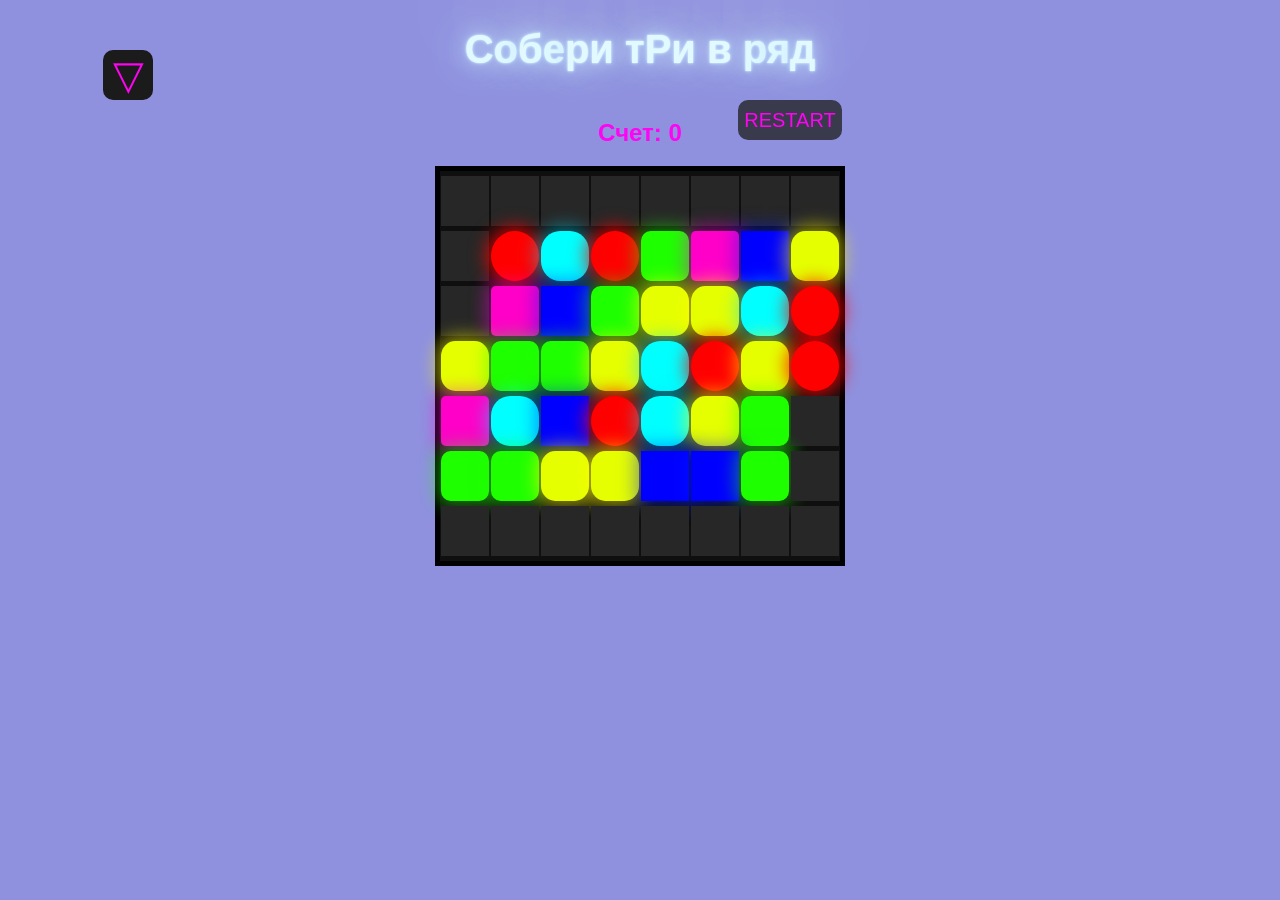
<file: Beta.html>
<!DOCTYPE html>
<html lang="en">
<head>
    <meta charset="UTF-8">
    <title>ТРИ_В_РЯД 1 </title>
    <link rel="stylesheet" href="Beta.Css">
</head>
<body>
    <button  id="btnOpen" class="btn-three">▽</button>
    <h1>Со<span>бе</span>ри тPи в р<span>я</span>д</h1> 
    <h2>Счет: <span id="score">0</span></h2>
    <button  id="btnRestart" class="btn-three">RESTART</button>
    <div class="grid"></div>
    <div class="menu">
            <div class="ochert">
        <div class="Title">3 IN A ROW <span class=""> ultimate edition</span></div>
    <div class="buttons">
        <a  id="btnMenu" class="btn-three" href="Main.html">MENU</a>
        <button  id="btnClose" class="btn-three">CLOSE</button> 
    </div>
    <div class="options">
    <button id="btnTheme">CHANGE THEME</button>
    <button id="btnSound"></button>
    <button id="btnClose2">CLOSE</button>
    </div>
        </div>
    </div> 
    <audio id="bgMusic" loop>
        <source src="Bg_Music.mp3" type="audio/mpeg">
    </audio>
    <script  src="Beta.js" ></script>
</body>
</html>
</file>
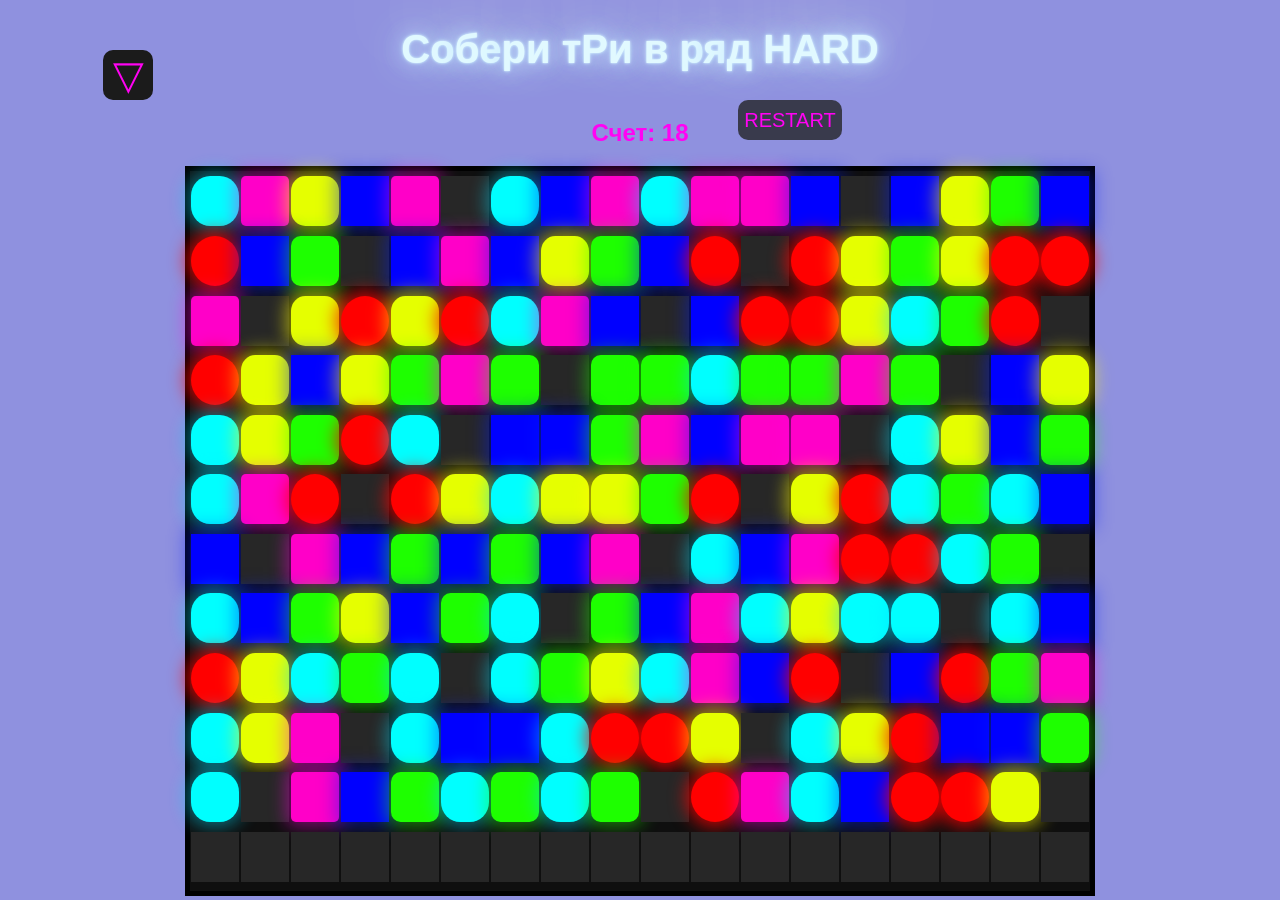
<file: Beta2.html>
<!DOCTYPE html>
<html lang="en">
<head>
    <meta charset="UTF-8">
    <meta name="viewport" content="width=device-width, initial-scale=1.0">
    <title>ТРИ_В_РЯД 2</title>
    <link rel="stylesheet" href="Beta.Css">
</head>
<body>
    <button  id="btnOpen" class="btn-three">▽</button>
    <h1>Со<span>бе</span>ри тPи в р<span>я</span>д HARD</h1> 
    <h2>Счет: <span id="score">0</span></h2>
    <button  id="btnRestart" class="btn-three">RESTART</button>
    <div class="grid" id="grid2"></div>
    <div class="menu">
            <div class="ochert">
        <div class="Title">3 IN A ROW <span class=""> ultimate edition</span></div>
    <div class="buttons">
        <a  id="btnMenu" class="btn-three" href="Main.html">MENU</a>
        <button  id="btnClose" class="btn-three">CLOSE</button>
    </div>
        </div>
    </div> 
    <audio id="bgMusic" loop>
        <source src="Bg_Music.mp3" type="audio/mpeg">
    </audio>
    <script  src="Beta2.js" ></script>
</body>
</html>
</file>
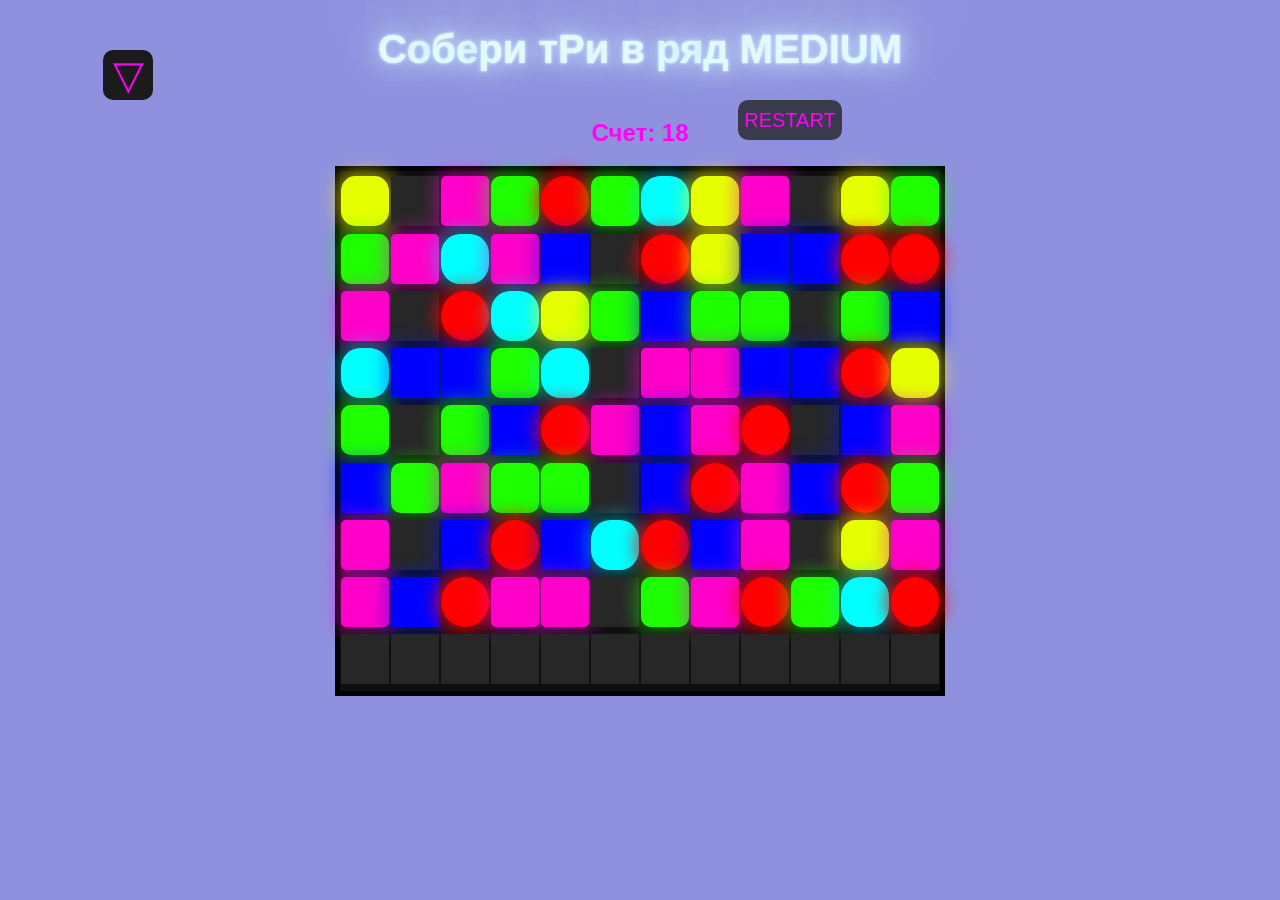
<file: Beta3.html>
<!DOCTYPE html>
<html lang="en">
<head>
    <meta charset="UTF-8">
    <meta name="viewport" content="width=device-width, initial-scale=1.0">
    <title>ТРИ_В_РЯД 3</title>
    <link rel="stylesheet" href="Beta.Css">
</head>
<body>
    <button  id="btnOpen" class="btn-three">▽</button>
    <h1>Со<span>бе</span>ри тPи в р<span>я</span>д MEDIUM</h1> 
    <h2>Счет: <span id="score">0</span></h2>
    <button  id="btnRestart" class="btn-three">RESTART</button>
    <div class="grid" id="grid3"></div>
    <div class="menu">
            <div class="ochert">
        <div class="Title">3 IN A ROW <span class=""> ultimate edition</span></div>
    <div class="buttons">
        <a  id="btnMenu" class="btn-three" href="Main.html">MENU</a>
        <button  id="btnClose" class="btn-three">CLOSE</button>
    </div>
        </div>
    </div> 
    <audio id="bgMusic" loop>
        <source src="Bg_Music.mp3" type="audio/mpeg">
    </audio>
    <script  src="Beta3.js" ></script>
</body>
</html>
</file>
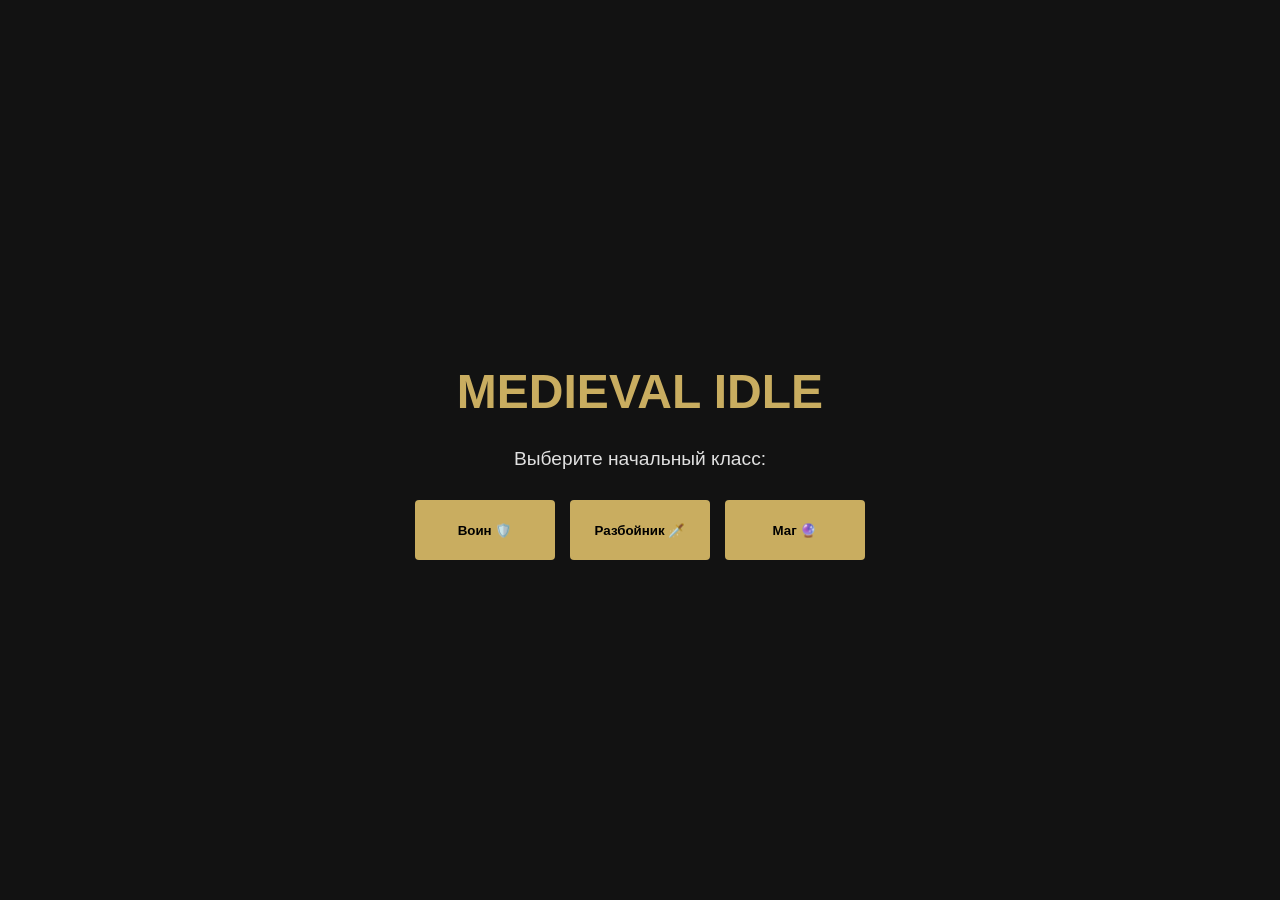
<file: Chto-to.html>
<!DOCTYPE html>
<html lang="ru">
<head>
    <meta charset="UTF-8">
    <meta name="viewport" content="width=device-width, initial-scale=1.0">
    <title>Medieval Idle RPG: Evolution</title>
    <style>
        :root {
            --bg: #121212;
            --panel: #1e1e1e;
            --accent: #c9ad60;
            --text: #e0e0e0;
            --common: #888;
            --rare: #3498db;
            --epic: #9b59b6;
            --legendary: #f1c40f;
        }
        body {
            background: var(--bg);
            color: var(--text);
            font-family: 'Segoe UI', Tahoma, sans-serif;
            margin: 0;
            overflow: hidden;
            user-select: none;
        }
        #game-container {
            display: grid;
            grid-template-columns: 280px 1fr 350px;
            height: 100vh;
            gap: 10px;
            padding: 10px;
            box-sizing: border-box;
        }
        .panel {
            background: var(--panel);
            border: 1px solid #333;
            border-radius: 8px;
            display: flex;
            flex-direction: column;
            padding: 15px;
            overflow-y: auto;
        }
        h3, h4 { color: var(--accent); border-bottom: 1px solid #333; margin-top: 0; padding-bottom: 5px; }
        
        /* Боевая зона */
        .battle-zone {
            display: flex;
            flex-direction: column;
            align-items: center;
            justify-content: center;
            text-align: center;
        }
        .hp-bar {
            width: 100%;
            height: 20px;
            background: #441111;
            border: 1px solid #ff4444;
            position: relative;
            margin: 5px 0;
            border-radius: 4px;
            overflow: hidden;
        }
        .hp-fill { height: 100%; background: #ff4444; width: 100%; transition: width 0.2s linear; }
        .log {
            width: 100%;
            height: 150px;
            background: #0a0a0a;
            font-size: 13px;
            padding: 10px;
            overflow-y: auto;
            border: 1px solid #333;
            color: #ccc;
            box-sizing: border-box;
            text-align: left;
        }

        /* Инвентарь и сетка */
        .grid {
            display: grid;
            grid-template-columns: repeat(4, 1fr);
            gap: 8px;
            margin-top: 10px;
        }
        .slot {
            aspect-ratio: 1;
            background: #2a2a2a;
            border: 2px solid #444;
            display: flex;
            align-items: center;
            justify-content: center;
            cursor: pointer;
            font-size: 28px;
            border-radius: 4px;
            transition: 0.2s;
        }
        .slot:hover { border-color: var(--accent); background: #333; }
        .slot.rare { border-color: var(--rare); }
        .slot.epic { border-color: var(--epic); }
        .slot.legendary { border-color: var(--legendary); box-shadow: 0 0 10px rgba(241, 196, 15, 0.3); }

        /* Кнопки и вкладки */
        .tabs { display: flex; gap: 5px; margin-bottom: 15px; }
        .tab-btn {
            flex: 1;
            padding: 12px;
            background: #333;
            border: none;
            color: white;
            cursor: pointer;
            font-weight: bold;
            border-radius: 4px;
            transition: 0.3s;
        }
        .tab-btn.active { background: var(--accent); color: black; }
        
        .btn {
            background: var(--accent);
            color: #000;
            border: none;
            padding: 10px;
            cursor: pointer;
            font-weight: bold;
            width: 100%;
            margin-bottom: 8px;
            border-radius: 4px;
        }
        .btn:disabled { background: #444; color: #777; cursor: not-allowed; }
        
        .equipment-doll {
            display: grid;
            grid-template-areas: ". head ." "wpn body acc" ". foot .";
            gap: 10px;
            justify-content: center;
            margin: 20px 0;
        }

        #class-selection-overlay {
            position: fixed; inset: 0; background: var(--bg);
            display: flex; flex-direction: column; align-items: center; justify-content: center; z-index: 1000;
        }
    </style>
</head>
<body>

<div id="class-selection-overlay">
    <h1 style="color: var(--accent); font-size: 3em; margin-bottom: 10px;">MEDIEVAL IDLE</h1>
    <p style="margin-bottom: 30px; font-size: 1.2em;">Выберите начальный класс:</p>
    <div style="display: flex; gap: 15px;">
        <button class="btn" onclick="game.start('Warrior')" style="width: 140px; height: 60px;">Воин 🛡️</button>
        <button class="btn" onclick="game.start('Rogue')" style="width: 140px; height: 60px;">Разбойник 🗡️</button>
        <button class="btn" onclick="game.start('Mage')" style="width: 140px; height: 60px;">Маг 🔮</button>
    </div>
</div>

<div id="game-container" style="visibility: hidden;">
    <!-- Левая панель: Герой -->
    <div class="panel">
        <h3>ГЕРОЙ</h3>
        <div style="background: #252525; padding: 10px; border-radius: 5px;">
            Уровень: <span id="h-lvl">1</span><br>
            Опыт: <span id="h-exp">0</span> / <span id="h-next-exp">100</span>
        </div>
        
        <div class="equipment-doll">
            <div class="slot" id="eq-head" style="grid-area: head" onclick="game.unequip('head')"></div>
            <div class="slot" id="eq-weapon" style="grid-area: wpn" onclick="game.unequip('weapon')"></div>
            <div class="slot" id="eq-armor" style="grid-area: body" onclick="game.unequip('armor')"></div>
            <div class="slot" id="eq-boots" style="grid-area: foot" onclick="game.unequip('boots')"></div>
        </div>

        <div id="hero-stats" style="line-height: 1.8; font-size: 15px;"></div>
    </div>

    <!-- Центральная панель: Бой -->
    <div class="panel battle-zone">
        <h2 id="stage-info" style="color: var(--accent); margin: 0;">WAVE 1</h2>
        <div style="width: 100%; margin: 20px 0;">
            <div id="enemy-name" style="font-weight: bold; margin-bottom: 5px;">Monster</div>
            <div class="hp-bar"><div id="enemy-hp-fill" class="hp-fill"></div></div>
            <div id="enemy-hp-text">0 / 0</div>
        </div>

        <div style="font-size: 48px; margin: 10px;">⚔️</div>

        <div style="width: 100%; margin: 20px 0;">
            <div style="font-weight: bold; margin-bottom: 5px;">Вы (Ур. <span id="h-lvl-display">1</span>)</div>
            <div class="hp-bar"><div id="hero-hp-fill" class="hp-fill"></div></div>
            <div id="hero-hp-text">0 / 0</div>
        </div>

        <div class="log" id="battle-log"></div>
    </div>

    <!-- Правая панель: Магазин и Инвентарь -->
    <div class="panel">
        <div class="tabs">
            <button id="tab-btn-shop" class="tab-btn active" onclick="game.switchTab('shop')">МАГАЗИН</button>
            <button id="tab-btn-inv" class="tab-btn" onclick="game.switchTab('inv')">ИНВЕНТАРЬ</button>
        </div>

        <div id="gold-display" style="text-align: center; font-size: 20px; color: #ffd700; margin-bottom: 15px; font-weight: bold;">💰 0</div>

        <div id="content-shop">
            <h4>Улучшения</h4>
            <div id="upgrades-list"></div>
        </div>

        <div id="content-inv" style="display: none;">
            <div class="grid" id="inventory-grid"></div>
            <p style="font-size: 11px; color: #888; margin-top: 15px; text-align: center;">ЛКМ — Надеть | ПКМ — Продать</p>
        </div>
        
        <div id="evo-panel" style="display:none; margin-top: 20px; padding: 10px; border: 2px solid gold; border-radius: 5px;">
            <h4 style="color: gold; text-align:center;">ЭВОЛЮЦИЯ ДОСТУПНА!</h4>
            <div id="evo-options"></div>
        </div>
    </div>
</div>

<script>
class Game {
    constructor() {
        this.state = {
            gold: 0, wave: 1,
            hero: {
                class: '', subClass: '', lvl: 1, exp: 0, nextExp: 100,
                hp: 100, maxHp: 100, dmg: 10, def: 0,
                eq: { head: null, weapon: null, armor: null, boots: null },
                inv: [],
                upgrades: { weapon: 0, armor: 0, training: 0 }
            },
            enemy: { hp: 0, maxHp: 0, dmg: 0, name: '' }
        };
        this.timer = 0;
    }

    start(cls) {
        this.state.hero.class = cls;
        if(cls === 'Warrior') { this.state.hero.maxHp += 50; this.state.hero.def += 5; }
        if(cls === 'Rogue') { this.state.hero.dmg += 5; }
        this.state.hero.hp = this.state.hero.maxHp;
        
        document.getElementById('class-selection-overlay').style.display = 'none';
        document.getElementById('game-container').style.visibility = 'visible';
        
        this.load();
        this.spawnEnemy();
        this.run();
    }

    // --- СИСТЕМА ВКЛАДОК ---
    switchTab(tab) {
        const isShop = tab === 'shop';
        document.getElementById('content-shop').style.display = isShop ? 'block' : 'none';
        document.getElementById('content-inv').style.display = isShop ? 'none' : 'block';
        
        document.getElementById('tab-btn-shop').className = `tab-btn ${isShop ? 'active' : ''}`;
        document.getElementById('tab-btn-inv').className = `tab-btn ${!isShop ? 'active' : ''}`;
    }

    // --- БОЕВАЯ ЛОГИКА ---
    spawnEnemy() {
        const isBoss = this.state.wave % 10 === 0;
        const mult = Math.pow(1.12, this.state.wave);
        const hp = Math.floor(50 * mult * (isBoss ? 5 : 1));
        this.state.enemy = {
            hp: hp, maxHp: hp,
            dmg: Math.floor(5 * mult),
            name: isBoss ? "БОСС ЭТАЖА 👑" : `Гоблин [Ур.${this.state.wave}]`
        };
    }

    run() {
        setInterval(() => {
            this.timer += 100;
            if(this.timer >= 1200) {
                this.timer = 0;
                this.tick();
            }
            this.render();
        }, 100);
    }

    tick() {
        const { hero, enemy } = this.state;
        
        // Герой атакует
        let hDmg = this.getHeroDmg();
        if(hero.subClass === 'Assassin' && Math.random() < 0.01) enemy.hp = 0;
        enemy.hp -= hDmg;
        this.log(`Вы нанесли ${hDmg.toFixed(1)} урона`);

        if(enemy.hp <= 0) return this.onWin();

        // Враг атакует
        let eDmg = Math.max(1, enemy.dmg - this.getHeroDef());
        hero.hp -= eDmg;
        if(hero.subClass === 'Paladin') hero.hp = Math.min(hero.maxHp, hero.hp + hero.maxHp * 0.02);

        if(hero.hp <= 0) {
            this.log("Поражение! Волна сброшена.", "#ff4444");
            this.state.wave = Math.max(1, this.state.wave - 1);
            hero.hp = hero.maxHp;
            this.spawnEnemy();
        }
    }

    onWin() {
        const gold = Math.floor(10 * Math.pow(1.1, this.state.wave));
        const exp = Math.floor(15 * Math.pow(1.1, this.state.wave) * (1 + this.state.hero.upgrades.training * 0.05));
        
        this.state.gold += gold;
        this.state.hero.exp += exp;
        this.state.wave++;
        
        if(Math.random() < 0.2) this.dropItem();
        if(this.state.hero.exp >= this.state.hero.nextExp) this.levelUp();
        
        this.spawnEnemy();
        this.save();
    }

    // --- ПРЕДМЕТЫ ---
    dropItem() {
        const rVal = Math.random();
        const rarity = rVal < 0.01 ? 'legendary' : rVal < 0.05 ? 'epic' : rVal < 0.15 ? 'rare' : 'common';
        const types = ['weapon', 'armor', 'head', 'boots'];
        const type = types[Math.floor(Math.random() * types.length)];
        
        const mult = { common: 1, rare: 1.5, epic: 2.5, legendary: 5 }[rarity];
        const stat = Math.floor((5 + this.state.wave * 1.2) * mult);
        
        if(this.state.hero.inv.length < 16) {
            this.state.hero.inv.push({ type, rarity, stat, icon: this.getIcon(type), id: Date.now() });
            this.log(`Найден предмет: ${rarity} ${type}!`, '#ffd700');
        }
    }

    getIcon(type) {
        return { weapon: '⚔️', armor: '👕', head: '🪖', boots: '👞' }[type];
    }

    equip(idx) {
        const item = this.state.hero.inv[idx];
        const old = this.state.hero.eq[item.type];
        this.state.hero.eq[item.type] = item;
        this.state.hero.inv.splice(idx, 1);
        if(old) this.state.hero.inv.push(old);
    }

    unequip(slot) {
        const item = this.state.hero.eq[slot];
        if(item && this.state.hero.inv.length < 16) {
            this.state.hero.inv.push(item);
            this.state.hero.eq[slot] = null;
        }
    }

    // --- ВСПОМОГАТЕЛЬНЫЕ ---
    getHeroDmg() {
        let d = this.state.hero.dmg + (this.state.hero.upgrades.weapon * 3);
        if(this.state.hero.eq.weapon) d += this.state.hero.eq.weapon.stat;
        return d;
    }

    getHeroDef() {
        let d = this.state.hero.def + (this.state.hero.upgrades.armor * 2);
        ['head', 'armor', 'boots'].forEach(s => {
            if(this.state.hero.eq[s]) d += this.state.hero.eq[s].stat;
        });
        return d;
    }

    levelUp() {
        const h = this.state.hero;
        h.lvl++;
        h.exp = 0;
        h.nextExp = Math.floor(h.nextExp * 1.5);
        h.maxHp += 25;
        h.dmg += 3;
        h.hp = h.maxHp;
        if(h.lvl === 50) this.showEvo();
        this.log(`Уровень повышен: ${h.lvl}!`, '#3498db');
    }

    showEvo() {
        const panel = document.getElementById('evo-panel');
        const box = document.getElementById('evo-options');
        panel.style.display = 'block';
        box.innerHTML = '';
        const options = { Warrior: ['Paladin', 'Berserker'], Rogue: ['Assassin', 'Sniper'], Mage: ['Archmage', 'Necromancer'] };
        options[this.state.hero.class].forEach(opt => {
            const b = document.createElement('button');
            b.className = 'btn';
            b.innerText = opt;
            b.onclick = () => { this.state.hero.subClass = opt; panel.style.display = 'none'; };
            box.appendChild(b);
        });
    }

    log(m, c = '#aaa') {
        const l = document.getElementById('battle-log');
        l.innerHTML = `<div style="color:${c}">> ${m}</div>` + l.innerHTML;
        if(l.children.length > 25) l.lastChild.remove();
    }

    // --- ОТРИСОВКА ---
    render() {
        const { hero, enemy, gold, wave } = this.state;
        
        // Бары здоровья
        document.getElementById('enemy-hp-fill').style.width = (enemy.hp / enemy.maxHp * 100) + '%';
        document.getElementById('hero-hp-fill').style.width = (hero.hp / hero.maxHp * 100) + '%';
        document.getElementById('enemy-hp-text').innerText = `${Math.max(0, Math.floor(enemy.hp))} / ${enemy.maxHp}`;
        document.getElementById('hero-hp-text').innerText = `${Math.max(0, Math.floor(hero.hp))} / ${hero.maxHp}`;
        
        // Тексты
        document.getElementById('gold-display').innerText = `💰 ${Math.floor(gold)}`;
        document.getElementById('stage-info').innerText = `WAVE ${wave}`;
        document.getElementById('h-lvl').innerText = hero.lvl;
        document.getElementById('h-lvl-display').innerText = hero.lvl;
        document.getElementById('h-exp').innerText = Math.floor(hero.exp);
        document.getElementById('h-next-exp').innerText = hero.nextExp;
        document.getElementById('enemy-name').innerText = enemy.name;
        
        document.getElementById('hero-stats').innerHTML = `
            Урон: ⚔️ ${this.getHeroDmg().toFixed(1)} <br>
            Защита: 🛡️ ${this.getHeroDef()} <br>
            Класс: ${hero.subClass || hero.class}
        `;

        // Кукла
        ['head', 'weapon', 'armor', 'boots'].forEach(s => {
            const slot = document.getElementById(`eq-${s}`);
            const item = hero.eq[s];
            slot.innerHTML = item ? item.icon : '';
            slot.className = `slot ${item ? item.rarity : ''}`;
        });

        // Инвентарь
        const invGrid = document.getElementById('inventory-grid');
        invGrid.innerHTML = '';
        for(let i=0; i<16; i++) {
            const item = hero.inv[i];
            const div = document.createElement('div');
            div.className = `slot ${item ? item.rarity : ''}`;
            if(item) {
                div.innerHTML = item.icon;
                div.onclick = () => this.equip(i);
                div.oncontextmenu = (e) => { e.preventDefault(); this.state.gold += item.stat; this.state.hero.inv.splice(i, 1); };
                div.title = `Бонус: +${item.stat}`;
            }
            invGrid.appendChild(div);
        }

        // Магазин
        const upgList = document.getElementById('upgrades-list');
        upgList.innerHTML = '';
        [
            { id: 'weapon', n: 'Заточка (Урон)', c: 50 },
            { id: 'armor', n: 'Закалка (Защита)', c: 50 },
            { id: 'training', n: 'Учебник (Опыт)', c: 100 }
        ].forEach(u => {
            const cost = Math.floor(u.c * Math.pow(1.15, hero.upgrades[u.id]));
            const b = document.createElement('button');
            b.className = 'btn';
            b.disabled = gold < cost;
            b.innerHTML = `${u.n} [Ур.${hero.upgrades[u.id]}]<br>${cost} 💰`;
            b.onclick = () => { if(this.state.gold >= cost) { this.state.gold -= cost; this.state.hero.upgrades[u.id]++; }};
            upgList.appendChild(b);
        });
    }

    save() { localStorage.setItem('med_rpg_v2', JSON.stringify(this.state)); }
    load() {
        const saved = localStorage.getItem('med_rpg_v2');
        if(saved) {
            const data = JSON.parse(saved);
            if(data.hero.class === this.state.hero.class) Object.assign(this.state, data);
        }
    }
}

const game = new Game();
</script>
</body>
</html>
</file>
<file: Beta.Css>
*{
    box-sizing: border-box;
}
body {
display: flex;
flex-direction: column;
align-items: center;
margin: 0;
font-family: Verdana, Geneva, Tahoma, sans-serif;
background-color: rgb(15, 15, 15);
height: 100vh;
}
h1{
font-size: 40px;
color: rgb(225, 249, 255);
text-shadow: 0 -40px 100px, 0 0 2px, 0 0 1em #BFE2FF, 0 0 0.5em #BFE2FF, 0 0 0.1em #BFE2FF;
}
h2{
    color: rgb(178, 248, 176);
}
h1 span{
animation: neon linear infinite 10s;
}
@keyframes neon {
    78% {
        color: inherit;
        text-shadow: inherit;
    }
    79%{
        color: #0b3960;
    }
    80% {
        text-shadow: none;
    }
    81% {
        color: inherit;
        text-shadow: inherit;
    }
    82% {
        color: #0b3960;
        text-shadow: none;
    }
    83% {
        color: inherit;
        text-shadow: inherit;
    }
    92% {
        color: #0b3960;
        text-shadow: none;
    }
    92.5% {
        color: inherit;
        text-shadow: inherit;
    }
}
.grid {
display: flex;
flex-wrap: wrap;
width: 410px;
height: 400px;
background-color: rgb(15, 15, 15);
border: 5px solid black;
padding-top: 5px;
}
#grid2 {
    display: flex;
    flex-wrap: wrap;
    width: 910px;
    height: 730px;
    background-color: rgb(15, 15, 15);
    border: 5px solid black;
    padding-top: 5px;
} 
#grid3 {
        display: flex;
        flex-wrap: wrap;
        width: 610px;
        height: 530px;
        background-color: rgb(15, 15, 15);
        border: 5px solid black;
        padding-top: 5px;
        }
.grid div ,.grid2 div{
width: 50px;
height: 50px;
display: flex;
justify-content: center;
align-items: center;
cursor: pointer;
box-sizing: border-box;
border: 1px solid rgba(15, 15, 15, 0);
}
.menu{
visibility: hidden; 
z-index: 999;
width: 100%;
height: 100%;
position: fixed;
background-color: rgba(0, 0, 0, 0.7);
}
.options{
    visibility: hidden; 
    z-index: 1000;
    width: 500px;
    height: 400px;
    position: absolute;
    background-color: rgba(0, 0, 0, 0.7); 
    margin: -250px -130px;
    display: flex;
    flex-direction: column;
    justify-content: space-around;
    
}
#btnTheme{
    visibility: hidden;
}
.Title{
    margin: 0 auto;
    width: 250px;
    padding-top: 60px;
    font-size: 40px;
    color: whitesmoke;
    line-height: 10px;
   
}
.Title span{
    font-size: 16px;
    color: tomato;
}
.buttons{
    display: flex;
    flex-direction: column;
    width: 250px;
    margin: 0 auto;
    gap: 30px;
    padding-top: 50px;
}
#btnOpen{
    border: none;
    cursor: pointer;
    position: absolute;
    margin-right: 80%;
    margin-top: 50px;
    height: 50px;
    width: 50px;
    font-size: 40px;
    justify-content: center;
    align-items: center;
    background-color: rgb(27, 27, 27);
    visibility: visible;
}
#btnRestart{
    position: absolute;
    margin-top: 100px;
    margin-left: 300px;
}
button,a{
    height: 40px;
    background-color: rgba(31, 31, 31, 0.76);
    border: none;
    cursor: pointer;
    font-family: Verdana, Geneva, Tahoma, sans-serif;
    font-size: 20px;
    border-radius: 10px;
}
.buttons a{
    display: flex;
    justify-content: center;
    align-items: center;
    text-decoration: none;
}
.ochert{
    background-color: rgb(27, 27, 27);
    width: 270px;
    padding: 10px;
    height: 340px;
    margin: 60px auto;
    border-radius: 10px;
    border: 3px solid rgb(0, 255, 127);
  
}

.btn-three {
    color: rgb(148, 148, 148);
    transition: border, box-shadow 0.5s;
    position: relative;
  }
  /*.btn-three:hover{
    -webkit-box-shadow: 0px 0px 17px 5px rgba(93, 255, 133, 0.45);
    -moz-box-shadow: 0px 0px 17px 5px rgba(93, 255, 133, 0.45);
    box-shadow: 0px 0px 17px 5px rgba(93, 255, 133, 0.45);
    background-color:rgba(27, 27, 27,0);
    color: rgb(0, 255, 127);
    text-shadow: 0 -40px 100px, 0 0 2px, 0 0 1em #bfffc4, 0 0 0.5em #bfffc4, 0 0 0.1em #bfffc4;
    transition: all 100ms ease-in-out;
  }*/
/*Фигуры */
.circle {
width: 30px;
height: 30px;
background-color: red;
border-radius: 50%;
box-shadow: 0px 0px 17px 5px rgba(255, 0, 0, 0.76);
}
.square {
width: 30px;
height: 30px;
background-color: blue;
box-shadow: 0px 0px 17px 5px rgba(0, 26, 255, 0.45);
}
.oval{
width: 30px;
height: 20px;
border-radius: 10%;
background-color: rgb(255, 0, 200);
    box-shadow: 0px 0px 17px 5px rgba(255, 0, 221, 0.45);
}
.pyramid{
    border-radius: 20%;
    background-color: rgb(30, 255, 0);
    box-shadow: 0px 0px 17px 5px rgba(30, 255, 0, 0.45);
}
.sun{
    border-radius: 30%;
    background-color: rgb(229, 255, 0);
    box-shadow: 0px 0px 17px 5px rgba(255, 251, 0, 0.548);
}
.moon{
    border-radius: 40%;
    background-color: rgb(0, 255, 255);
    box-shadow: 0px 0px 17px 5px rgba(0, 225, 255, 0.45);
}
.immovable{
    background-color: rgb(39, 39, 39);
    cursor: default;
}
</file>
